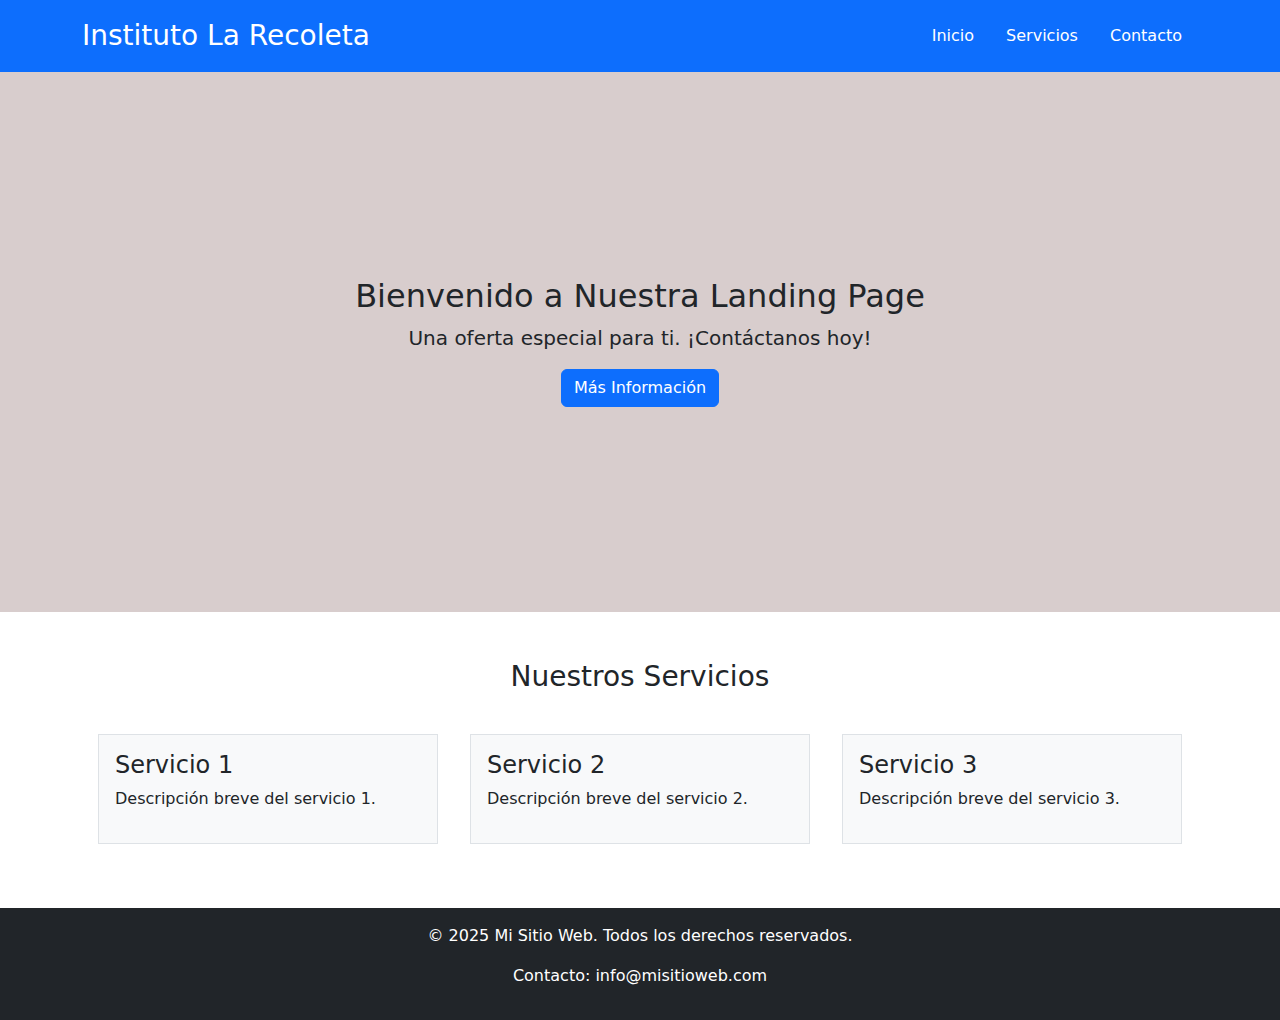
<file: pag.html>
<!DOCTYPE html>
<html lang="es">
<head>
  <meta charset="UTF-8">
  <meta name="viewport" content="width=device-width, initial-scale=1">
  <title>Servicio Institucional - La Recoleta</title>
  <!-- Enlace a Bootstrap CSS (mobile-first, responsivo)-->
  <link href="https://cdn.jsdelivr.net/npm/bootstrap@5.3.2/dist/css/bootstrap.min.css" rel="stylesheet">
  <style>
    /* CSS personalizado usando Flexbox */
    .hero {
      display: flex;
      align-items: center;
      justify-content: center;
      height: 60vh;
      background-color: #d8cdcd;
      text-align: center;
    }
    .feature-item {
      flex: 1 1 250px;        /* Flex grow/shrink con base de 250px */
      margin: 1rem;
    }
  </style>
</head>
<body>

  <!-- Encabezado principal con logo/título y navegación -->
  <header class="container-fluid bg-primary text-white py-3">
    <div class="container d-flex justify-content-between align-items-center">
      <h1 class="h3 mb-0">Instituto La Recoleta</h1>
      <!-- Navegación semántica de la página -->
      <nav>
        <ul class="nav">
          <li class="nav-item"><a class="nav-link text-white" href="#">Inicio</a></li>
          <li class="nav-item"><a class="nav-link text-white" href="#features">Servicios</a></li>
          <li class="nav-item"><a class="nav-link text-white" href="#contact">Contacto</a></li>
        </ul>
      </nav>
    </div>
  </header>

  <main class="container-fluid p-0">
    <!-- Sección principal (hero) centrada con Flexbox -->
    <section class="hero">
      <div>
        <h2>Bienvenido a Nuestra Landing Page</h2>
        <p class="lead">Una oferta especial para ti. ¡Contáctanos hoy!</p>
        <a href="#contact" class="btn btn-primary">Más Información</a>
      </div>
    </section>

    <!-- Sección de servicios/características -->
    <section id="features" class="container my-5">
      <h3 class="text-center mb-4">Nuestros Servicios</h3>
      <!-- Uso de Bootstrap d-flex y flex-wrap para diseño adaptable -->
      <div class="d-flex flex-wrap justify-content-around">
        <div class="feature-item p-3 bg-light border">
          <h4>Servicio 1</h4>
          <p>Descripción breve del servicio 1.</p>
        </div>
        <div class="feature-item p-3 bg-light border">
          <h4>Servicio 2</h4>
          <p>Descripción breve del servicio 2.</p>
        </div>
        <div class="feature-item p-3 bg-light border">
          <h4>Servicio 3</h4>
          <p>Descripción breve del servicio 3.</p>
        </div>
      </div>
    </section>
  </main>

  <!-- Pie de página con información adicional -->
  <footer id="contact" class="bg-dark text-center text-white py-3">
    <p>&copy; 2025 Mi Sitio Web. Todos los derechos reservados.</p>
    <p>Contacto: info@misitioweb.com</p>
  </footer>

</body>
</html>
</file>
